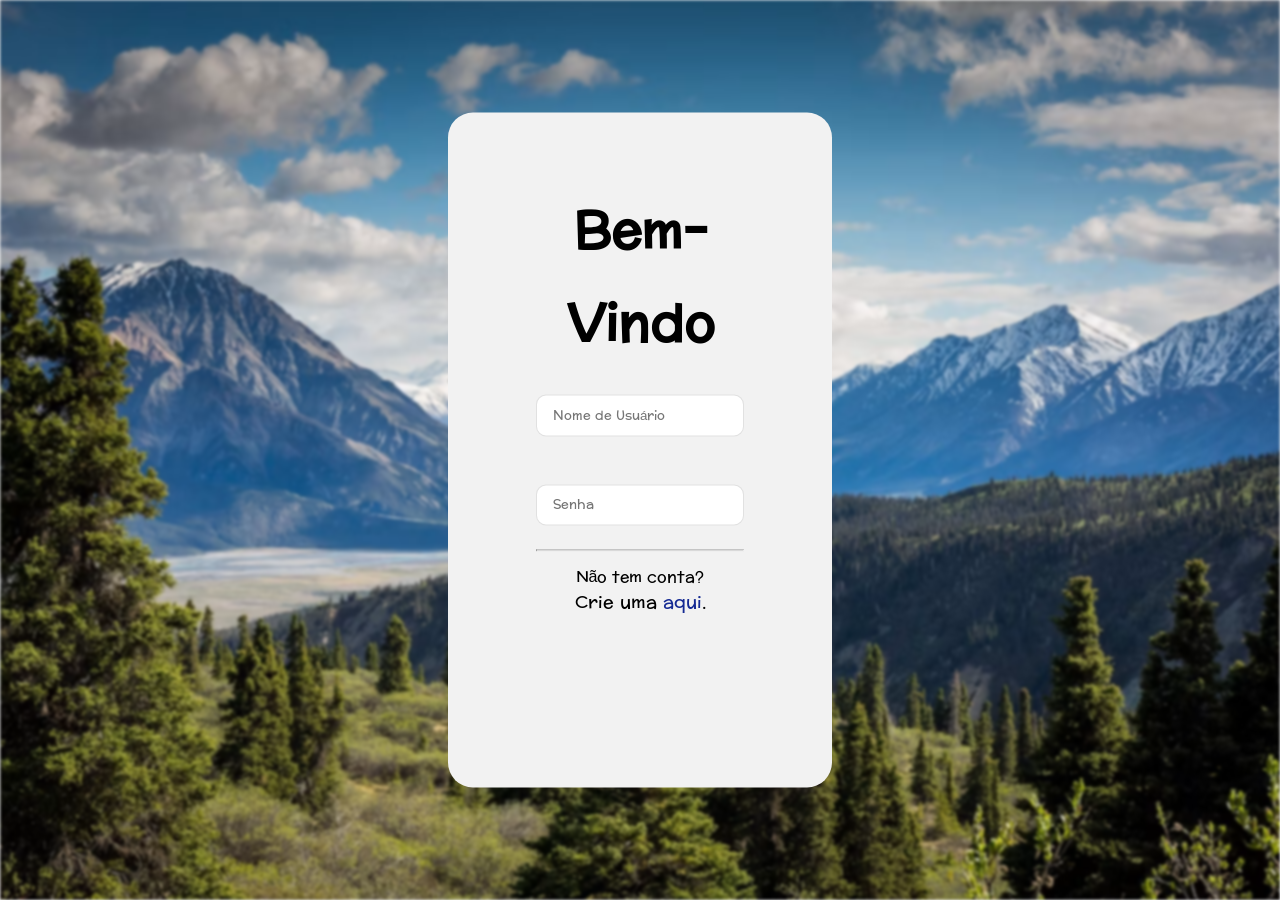
<file: pages/login.html>
<!DOCTYPE html>
<html lang="pt-br">
<head>
    <meta charset="UTF-8">
    <meta name="viewport" content="width=device-width, initial-scale=1.0">
    <title>Login</title>
    <link rel="stylesheet" href="/styles/login.css">
    <link rel="preconnect" href="https://fonts.googleapis.com">
    <link rel="preconnect" href="https://fonts.gstatic.com" crossorigin>
    <link href="https://fonts.googleapis.com/css2?family=Preahvihear&display=swap" rel="stylesheet">
</head>
<body>
    
    <main>

        <img src="/img/login-background.avif" alt="Árvores com montanhas no fundo">
        
        <div id="form">

            <h1>Bem-Vindo</h1>
    
            <form>  
    
              <input type="text" placeholder="Nome de Usuário" name="username">
              
              <input type="password" placeholder="Senha" name="password">

              <hr id="linha">

              <p>Não tem conta?</p>

              <p id="link">Crie uma 
                <a href="pages/criar_conta.html">aqui</a>.
              </p>
    
            </form>

        </div>
    </main>

</body>
</html>
</file>
<file: styles/login.css>
* {
    margin: 0;
    padding: 0;
    box-sizing: border-box;
    font-family: "Preahvihear", sans-serif;
    text-decoration: none;
}

body main {
    width: 100vw;
    height: 100vh;
    overflow: hidden;

    img {
        position: absolute;
        inset: 0;
        width: 100%;
        height: 100%;
        object-fit: cover;
        filter: blur(1.5px);
    }

    #form {
        width: 30%;
        height: 75%;
        border-radius: 25px;
        background-color: hsl(0, 0%, 95%);
        position: absolute;
        left: 50%;
        top: 50%;
        transform: translate(-50%, -50%);
        padding: 4.5rem 5.5rem;

            h1 {
                text-align: center;
                font-size: 3.2rem;
                cursor: default;
            }

            input {
                width: 100%;
                height: 2.6rem;
                border: 1px solid hsl(0, 0%, 87%, 90%);
                border-radius: 10px;
                padding: 1rem;
                text-align: left;
                margin: 1.5rem 0;
                transition: all .3s ease;
                cursor: pointer;
                position: relative;
                font-family: "Preahvihear", sans-serif;
            }

            input::placeholder {
                position: absolute;
                left: 1rem;
                top: 50%;
                transform: translate(0, -50%);
            }

            input:focus {
                outline: none;
            }

            input:hover {
                border: 1px solid hsl(0, 0%, 87%, 97%);
                transform: translateY(-3px);
            }

            #linha {
                width: 100%;
                margin-bottom: 10px;
            }

            p {
                text-align: center;
                
            }
            
            #link {
                font-size: 1.15rem;
                line-height: 1.45rem;
                 
                    a {
                        color: hsl(230, 75%, 33%);
                        transition: .3s ease;
                    }

                    a:hover {
                        color: hsl(230, 75%, 53%);
                    }
            }
    }
}
</file>
